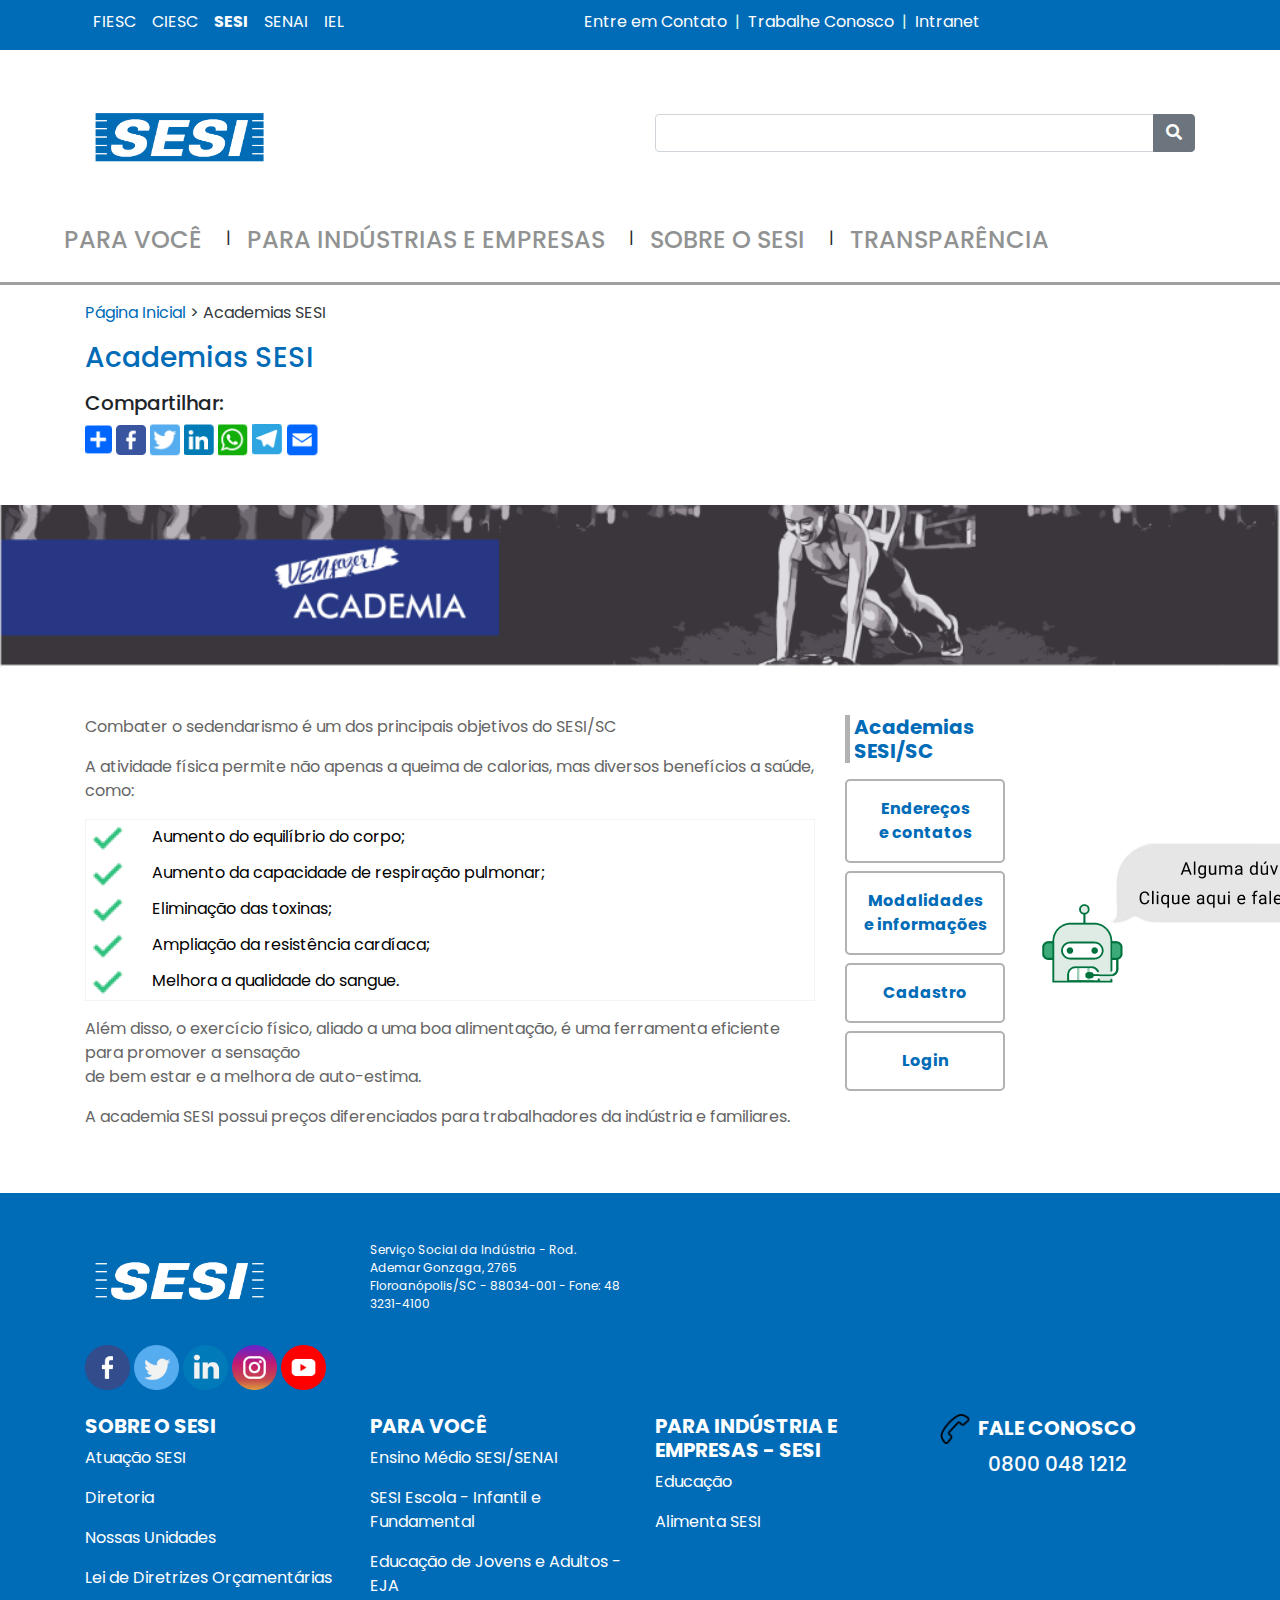
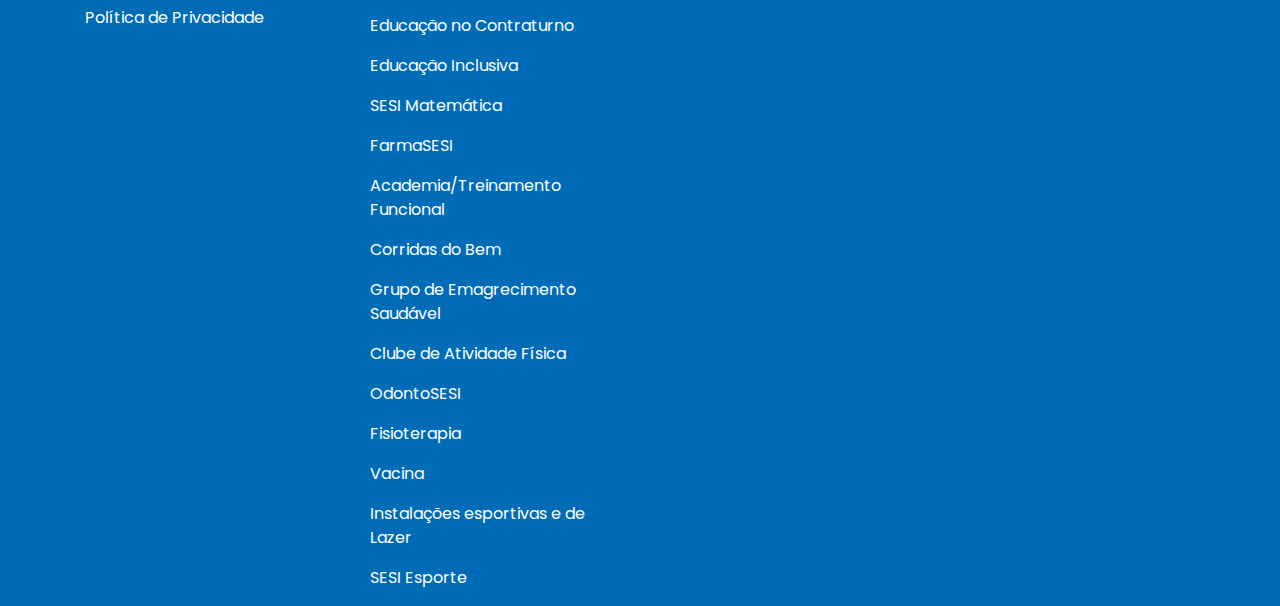
<file: index.html>
<!DOCTYPE html>
<html lang="pt-br">
<head>
    <meta charset="UTF-8">
    <meta http-equiv="X-UA-Compatible" content="IE=edge">
    <meta name="viewport" content="width=device-width, initial-scale=1.0">
    <title>Academias SESI</title>
    <link rel="stylesheet" href="https://maxcdn.bootstrapcdn.com/bootstrap/4.0.0/css/bootstrap.min.css">
    <script src="https://code.jquery.com/jquery-3.2.1.slim.min.js"></script>
    <script src="https://cdnjs.cloudflare.com/ajax/libs/popper.js/1.12.9/umd/popper.min.js"></script>
    <script src="https://maxcdn.bootstrapcdn.com/bootstrap/4.0.0/js/bootstrap.min.js"></script>
    <link rel="stylesheet" href="https://pro.fontawesome.com/releases/v5.10.0/css/all.css">
    <link rel="stylesheet" href="style.css">
</head>
<body>
    <!-- NAVBAR -->
    <nav class="navbar navbar-expand-md navbar-dark">
        <div class="container">
            <button class="navbar-toggler" type="button" data-toggle="collapse" data-target="#collapsibleNavbar">
              <span class="navbar-toggler-icon"></span>
            </button>
            <div class="collapse navbar-collapse" id="collapsibleNavbar">
              <ul class="navbar-nav">
                <li class="nav-item">
                  <a class="nav-link text-white" href="#">FIESC</a>
                </li>
                <li class="nav-item">
                  <a class="nav-link text-white" href="#">CIESC</a>
                </li>
                <li class="nav-item">
                  <a class="nav-link text-white font-weight-bold" href="#">SESI</a>
                </li>
                <li class="nav-item">
                  <a class="nav-link text-white" href="#">SENAI</a>
                </li>
                <li class="nav-item">
                  <a class="nav-link text-white" href="#">IEL</a>
                </li>
                <div class="separador"></div>
                <li class="nav-item">
                    <a class="nav-link text-white" href="#">Entre em Contato</a>
                </li>
                <p>|</p>
                <li class="nav-item">
                    <a class="nav-link text-white" href="#">Trabalhe Conosco</a>
                </li>
                <p>|</p>
                <li class="nav-item">
                    <a class="nav-link text-white" href="#">Intranet</a>
                </li>
              </ul>
            </div>
        </div>
      </nav> 
    <!-- LOGO / PESQUISAR -->
    <div class="container mt-5">
        <div class="row">
            <div class="col-md-6">
                <a href="index.html"><img src="./img/logoSESI.PNG" alt="logoSESI" id="logo"></a>        
            </div>
            <div class="col-md-6 mt-3">
                <div class="input-group">
                    <input type="text" class="form-control">
                    <div class="input-group-append">
                      <button class="btn btn-secondary" type="button">
                        <i class="fa fa-search"></i>
                      </button>
                    </div>
                </div>
            </div>
        </div>
    </div>
    <!-- NAVBAR 2 -->
    <div class="navbar2 mt-5">
        <div class="container-fluid">
            <div class="row">
                <h4>PARA VOCÊ</h4>
                <p class="mr-3">|</p>
                <h4>PARA INDÚSTRIAS E EMPRESAS</h4>
                <p class="mr-3">|</p>
                <h4>SOBRE O SESI</h4>
                <p class="mr-3">|</p>
                <h4>TRANSPARÊNCIA</h4>
            </div>
        </div>
    </div>
    <hr class="divisor">
    <!-- INDEX -->
    <div class="container">
        <div class="column">
            <p class="cor1">Página Inicial <span class="text-dark">> Academias SESI</span></p>
            <h3 class="cor1">Academias SESI</h3>
            <h5 class="mt-3">Compartilhar:</h5>
            <div class="mt-1">
                <span><img src="./img/icone1.PNG" style="width: 27px;"></span>
                <span><img src="./img/facebook.png" style="width: 30px;"></span>
                <span><img src="./img/icone3.PNG"></span>
                <span><img src="./img/icone4.PNG"></span>
                <span><img src="./img/icone5.PNG"></span>
                <span><img src="./img/icone6.PNG"></span>
                <span><img src="./img/icone7.PNG"></span>
            </div>
        </div>
    </div>
    <!-- BANNER -->
    <div class="banner mt-5">
        <img src="./img/banner.PNG" alt="bannerSESIacademias">
    </div>
    <!-- CONTEÚDO -->
    <div class="container mt-5">
        <div class="row">
            <div class="col-md-8">
                <p class="cor2">Combater o sedendarismo é um dos principais objetivos do SESI/SC</p>
                <p class="cor2">A atividade física permite não apenas a queima de calorias, mas diversos benefícios a saúde, como:</p>
                <div class="beneficiosSaude">
                    <span><img src="./img/beneficiosIcon.PNG"></span><span class="ml-4 cor3">Aumento do equilíbrio do corpo;</span><br>
                    <span><img src="./img/beneficiosIcon.PNG"></span><span class="ml-4 cor3">Aumento da capacidade de respiração pulmonar;</span><br>
                    <span><img src="./img/beneficiosIcon.PNG"></span><span class="ml-4 cor3">Eliminação das toxinas;</span><br>
                    <span><img src="./img/beneficiosIcon.PNG"></span><span class="ml-4 cor3">Ampliação da resistência cardíaca;</span><br>
                    <span><img src="./img/beneficiosIcon.PNG"></span><span class="ml-4 cor3">Melhora a qualidade do sangue.</span>    
                </div>
                <p class="mb-0 pb-0 mt-3 cor2">Além disso, o exercício físico, aliado a uma boa alimentação, é uma ferramenta eficiente para promover a sensação</p>
                <p class="mt-0 cor2">de bem estar e a melhora de auto-estima.</p>
                <p class="cor2">A academia SESI possui preços diferenciados para trabalhadores da indústria e familiares.</p>
            </div>
            <div class="col-md-2">
                <div class="borda1">
                    <h5 class="cor4 font-weight-bold ml-1">Academias <br>SESI/SC</h5>
                </div>
                <div class="endereco borda2 text-center mb-2 p-0 mt-3">
                    <p class="cor4 mt-3 font-weight-bold">Endereços <br> e contatos</p>
                </div>
                <div class="modalidade borda2 text-center mb-2">
                    <p class="cor4 mt-3 font-weight-bold">Modalidades <br> e informações</p>
                </div>
                <div class="cadastro cadastroIndex borda2 text-center mb-2">
                    <a href="./cadastro.html"><p class="cor4 mt-3 font-weight-bold">Cadastro</p></a>
                </div>
                <div class="login borda2 text-center">
                    <p class="cor4 mt-3 font-weight-bold">Login</p>
                </div>
            </div>
           <div class="col-md-2 chatbot">
                <a href="./img/chatChatbot.PNG"><img src="./img/chatbot.PNG"></a>
            </div>
        </div>
    </div>
    <!-- FOOTER -->
    <div class="footer mt-5">
        <div class="container-fluid corFooter">
            <div class="container">
                <div class="row">
                    <div class="col-md-3">
                        <div class="logo mt-5">
                            <img src="./img/logoSESI.PNG" alt="logoSESI" id="logoFooter">
                            <br>
                            <br>
                            <span><img src="./img/facebook1.png" style="width: 45px;"></span>
                            <span><img src="./img/twitter.png" style="width: 45px;"></span>
                            <span><img src="./img/linkedin.png" style="width: 45px;"></span>
                            <span><img src="./img/instagram.png" style="width: 45px;"></span>
                            <span><img src="./img/youtube.png" style="width: 45px;"></span>
                        </div>
                    </div>
                    <div class="col-md-3 mt-5">
                        <p class="enderecoFooter">Serviço Social da Indústria - Rod. Ademar Gonzaga, 2765 <br> Floroanópolis/SC - 88034-001 - Fone: 48 3231-4100</p>
                    </div>
                </div>
                <br>
                <div class="row">
                    <div class="col-md-3">
                        <h5 class="font-weight-bold">SOBRE O SESI</h5>
                        <p>Atuação SESI</p>
                        <p>Diretoria</p>
                        <p>Nossas Unidades</p>
                        <p>Lei de Diretrizes Orçamentárias</p>
                        <p>Política de Privacidade</p>
                    </div>
                    <div class="col-md-3">
                        <h5 class="font-weight-bold">PARA VOCÊ</h5>
                        <p>Ensino Médio SESI/SENAI</p>
                        <p>SESI Escola - Infantil e Fundamental</p>
                        <p>Educação de Jovens e Adultos - EJA</p>
                        <p>Educação no Contraturno</p>
                        <p>Educação Inclusiva</p>
                        <p>SESI Matemática</p>
                        <p>FarmaSESI</p>
                        <p>Academia/Treinamento Funcional</p>
                        <p>Corridas do Bem</p>
                        <p>Grupo de Emagrecimento Saudável</p>
                        <p>Clube de Atividade Física</p>
                        <p>OdontoSESI</p>
                        <p>Fisioterapia</p>
                        <p>Vacina</p>
                        <p>Instalações esportivas e de Lazer</p>
                        <p>SESI Esporte</p>
                    </div>
                    <div class="col-md-3">
                        <h5 class="font-weight-bold">PARA INDÚSTRIA E EMPRESAS - SESI</h5>
                        <p>Educação</p>
                        <p>Alimenta SESI</p>
                    </div>
                    <div class="col-md-3 faleConosco">
                        <h5 class="font-weight-bold"><span class="mr-2"><img src="./img/numeros-de-telefone-ligam.png" style="width: 30px;" ></span>FALE CONOSCO</h5>
                        <h5 class="ml-5">0800 048 1212</h5>
                    </div>
                </div>
            </div>
        </div>
    </div>
</body>
</html>
</file>
<file: style.css>
@import url('https://fonts.googleapis.com/css2?family=Poppins&display=swap');
:root {
    --main-bg-color: rgb(0,107,183);
  }
  
 
body{
    font-family: 'Poppins', sans-serif;
}

/* INDEX */
.navbar{
    margin: 0;
    padding: 2px 2px 0 2px;
    background-color: var(--main-bg-color);
}

.navbar h5{
    
    margin-top: 5px;
    margin-right: 1em;
    color: #d6f3e6;
}

.navbar-nav p{
    margin-top: 8px;
    color: #d6f3e6;
}

.iconFontSize{
    margin-top: 5px;
}

.navbar2{
    margin-left: 4em;
}

.navbar2 h4{
    margin-right: 1em;
    color: #919292;
}

.separador{
    padding: 0 7em 0 7em;
}

.divisor{
    border: none;
    height: 0.2em;
    color: #9f9f9f;
    background-color: #9f9f9f;
}

.cor1{
    color:  var(--main-bg-color);
}

.cor2{
    color: #656565;
}

.cor3{
    color: #000;
}

.cor4{
    color:  var(--main-bg-color);
}

.bgCor4{
    background-color: var(--main-bg-color);
}

.corFooter{
    background-color: var(--main-bg-color);
}

.banner{
    margin: 0;
    padding: 0;
}

.banner img{
    width: 100%;
}

.beneficiosSaude{
    border: 1px solid #f4f3f3;
}

.borda1{
    border-left: 5px solid #b2b2b2;
}

.borda2{
    border-radius: 5px;
    border: 2px solid #b2b2b2;
}

.bordaCadastro{
    border-radius: 5px;
    border: 2px solid  var(--main-bg-color);
}

.chatbot img{
    margin: 0;
    position: relative;
    top: 25%;
}

.footer :is(p,h5){
    color: #fff;
}

.enderecoFooter{
    font-size: 12px;
}

.cadastro :is(a, p){
    text-decoration: none;
}

.cadastroIndex:hover p{
    color: #fff;
}
.cadastroIndex:hover{
    background-color:  var(--main-bg-color);
    border: 2px solid  var(--main-bg-color);
}

#logo{
    height: 5rem;
    width: 12rem;
}
#logoFooter{
    height: 5rem;
    width: 12rem;
}
/* TELA CADASTRO */

/* .form-control{
    min-width: 500px;
    border: 1px solid var(--main-bg-color);
} */

.formWidth{
    min-width: 500px;
    border: 1px solid var(--main-bg-color);
}

.nomeCadastro{
    margin-right: 5em;
    color: var(--main-bg-color);
}

.nascimentoCadastro{
    margin-right: 1.45em;
    color: var(--main-bg-color);
}

.enderecoCadastro{
    margin-right: 2.8em;
    color: var(--main-bg-color);
}

.cpfCadastro{
    margin-right: 6em;
    color: var(--main-bg-color);
}

.telefoneCadastro{
    margin-right: 3.35em;
    color: var(--main-bg-color);
}

.emailCadastro{
    margin-right: 5.10em;
    color: var(--main-bg-color);
}

.usuarioCadastro{
    margin-right: 3.55em;
    color: var(--main-bg-color);
}

.senhaCadastro{
    margin-right: 4.7em;
    color: var(--main-bg-color);
}

.confirmarSenhaCadastro{
    margin-right: 2em;
    color: var(--main-bg-color);
}

.unidadeCadastro{
    margin-left: 1em;
    margin-right: 3.5em;
    color: var(--main-bg-color);
}

.form-check{
    margin-right: 5em;
}

.checkbox{
    margin-left: 8.8em;
}

.btnEnviar{
    padding: 0.25em 2em 0.25em 2em;
    color: #fff;
    background-color: var(--main-bg-color);
    cursor: pointer;
}

/* RETORNO FORMULÁRIO */

form :is(.nomeInvalido, 
.enderecoInvalido, 
.cpfInvalido, 
.telefoneInvalido, 
.emailInvalido,
.usuarioInvalido, 
.senhaInvalida, 
.confirmarSenhaInvalido){
    margin-left: 8em;
    color: rgb(255, 66, 77);
}

@media only screen and (max-width: 991px){
    .navbar p{
        display: none;
    }

    .navbar2 p{
        display: none;
    }

    .faleConosco{
       padding: 0;
    }

    .form-control{
        min-width: 300px;
        border: 1px solid var(--main-bg-color);
    }

    .btnEnviar{
        margin-bottom: 3em;
    }
}
</file>
